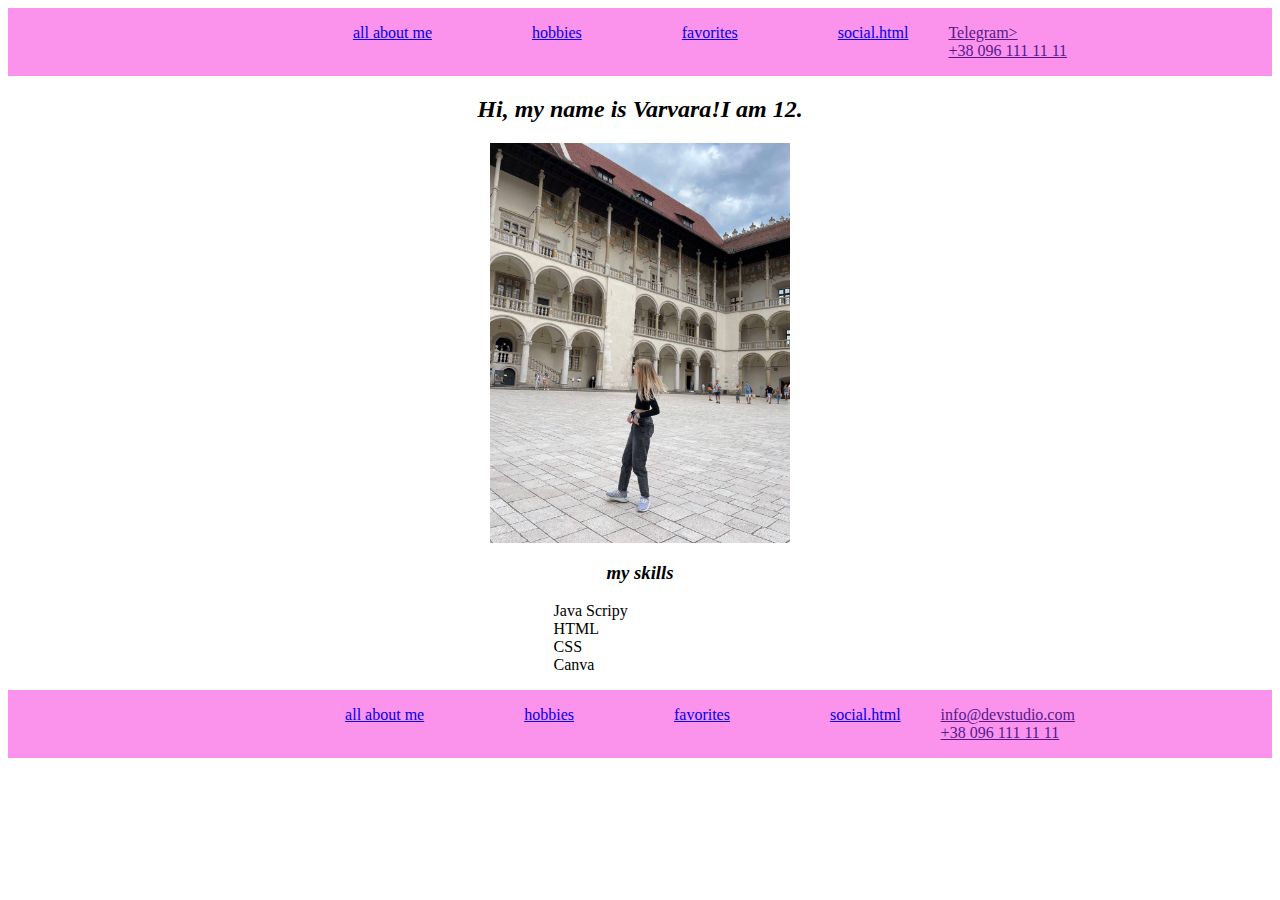
<file: index.html>
<!DOCTYPE html>
<html lang="en">
<head>
    <meta charset="UTF-8">
    <meta name="viewport" content="width=, initial-scale=1.0">
    <link rel="stylesheet" href="./style.css">
    <title>all about me</title>
</head>
<body>
    <header class="header">
        <a class="logo" href="">
        <nav class="nav">
            <ul class="nav-list" >
                <li><a class="nav-list-link" href="./index.html">all about me</a></li>
                <li><a class="nav-list-link" href="./hobbies.html">hobbies</a></li>
                <li><a class="nav-list-link" href="./favorites.html">favorites</a></li>
                <li><a class="nav-list-link" href="./social.html">social.html</a></li>
                
            </ul>
        </nav>
        <ul class="contacts-list" >
            <li><a class="contacts-list-link" href="">Telegram></li>
            <li><a class="contacts-list-link" href="">+38 096 111 11 11</a></li>
        </ul>
       </header> 
          <h2>Hi, my name is Varvara!I am 12.</h2>
           <img class="myself" src="photo_2023-06-24_07-50-51.jpg" width="300px">
           <h3>my skills</h3>
           <ul class="skills">
            <li>Java Scripy</li>
            <li>HTML</li>
            <li>CSS</li>
            <li>Canva</li>
           </ul>
           <footer>
            <a class="logo" href="">
                <nav class="nav">
                    <ul class="nav-list" >
                        <li><a class="nav-list-link" href="./index.html">all about me</a></li>
                        <li><a class="nav-list-link" href="./hobbies.html">hobbies</a></li>
                        <li><a class="nav-list-link" href="./favorites.html">favorites</a></li>
                        <li><a class="nav-list-link" href="./social.html">social.html</a></li>
                        </ul>
                </nav>
                <ul class="contacts-list" >
                    <li><a class="contacts-list-link" href="">info@devstudio.com</a></li>
                    <li><a class="contacts-list-link" href="">+38 096 111 11 11</a></li>
                </ul>
           </footer>
</body>
</html>
</file>
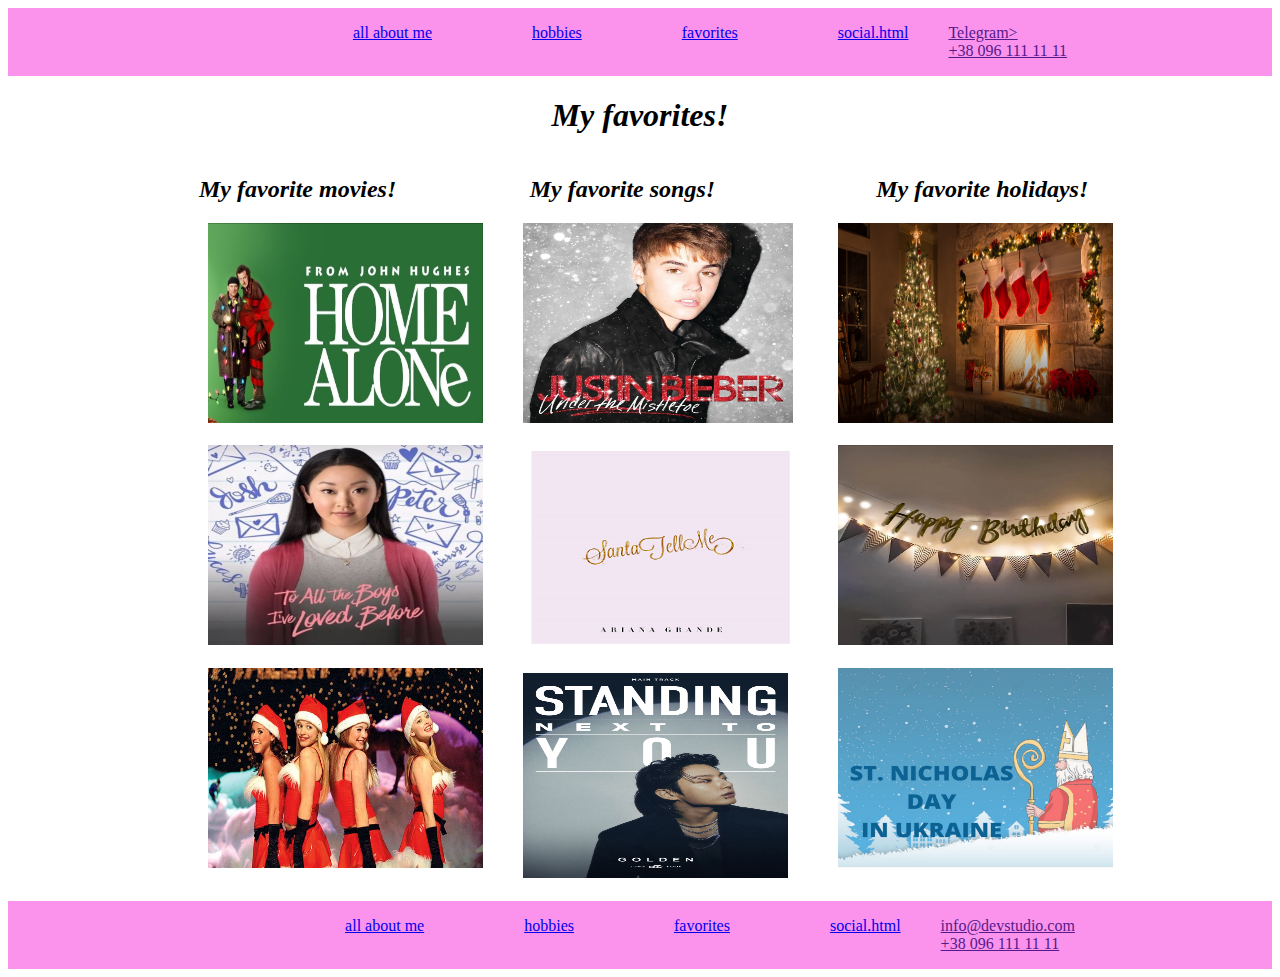
<file: favorites.html>
<!DOCTYPE html>
<html lang="en">
<head>
    <meta charset="UTF-8">
    <meta name="viewport" content="width=device-width, initial-scale=1.0">
    <link rel="stylesheet" href="./style.css">
    <title>Document</title>
</head>
<body>
    <header class="header">
        <a class="logo" href="">
        <nav class="nav">
            <ul class="nav-list" >
                <li><a class="nav-list-link" href="./index.html">all about me</a></li>
                <li><a class="nav-list-link" href="./hobbies.html">hobbies</a></li>
                <li><a class="nav-list-link" href="./favorites.html">favorites</a></li>
                <li><a class="nav-list-link" href="./social.html">social.html</a></li>
                
            </ul>
        </nav>
        <ul class="contacts-list" >
            <li><a class="contacts-list-link" href="">Telegram></li>
            <li><a class="contacts-list-link" href="">+38 096 111 11 11</a></li>
        </ul>
       </header> 
       <main> 
        <h1>My favorites!</h1>
        <section class="section-fav">
        
         <div>
         <h2 class="h2-favs">My favorite movies!</h2>
         <ul  class="fav-row">
            
            <li  class="fav-row-photo">
                <img width="275" height="200" src="homealone.png" alt="">
                    <h3></h3>
                </img>
            </li>
            <li>
                <img width="275" height="200" src="to.all.boys.jpg" alt="">
                   <h3></h3> 
                </img>
            </li>
            <li>
                <img width="275" height="200" src="meann girls.jpg" alt="">
                   <h3></h3> 
                </img>
            </li>
         </ul>
        </div>
        <div>
         <h2 class="songs">My favorite songs!</h2>
         <ul class="fav-songs">
            <li class="songs-row-photo">
                <img width="270" height="200" src="justin-bieber.jpg" alt="">
                  <h3></h3>
                </img>
            </li>
            <li>
                <img width="275" height="205"  src="Ariana_Grande_-_Santa_Tell_Me.png" alt="">
                   <h3></h3>
                </img>
            </li>
            <li>
                <img width="265" height="205"  src="standing next to you.jpeg" alt="">
                   <h3></h3>
                </img>
            </li>
         </ul>
        </div>
        <div>
         <h2 class="h2-holidays">My favorite holidays!</h2>
         <ul class="holiday-row">
            <li  class="holiday-row-photo">
                <img width="275" height="200" src="xmasss.jpg" alt="">
                    <h3></h3>
                </img>
            </li>
            <li>
                <img  width="275" height="200"  src="hb.webp" alt="">
                    <h3></h3>
                </img>
            </li>
            <li>
                <img  width="275" height="200"  src="nicholas.jpg" alt="">
                    <h3></h3>
                </img>
            </li>
         </ul>
        </div>
        </section>
        </main>
     
       <footer>
        <a class="logo" href="">
            <nav class="nav">
                <ul class="nav-list" >
                    <li><a class="nav-list-link" href="./index.html">all about me</a></li>
                    <li><a class="nav-list-link" href="./hobbies.html">hobbies</a></li>
                    <li><a class="nav-list-link" href="./favorites.html">favorites</a></li>
                    <li><a class="nav-list-link" href="./social.html">social.html</a></li>
                    </ul>
            </nav>
            <ul class="contacts-list" >
                <li><a class="contacts-list-link" href="">info@devstudio.com</a></li>
                <li><a class="contacts-list-link" href="">+38 096 111 11 11</a></li>
            </ul>
       </footer>
</body>
</html>
</file>
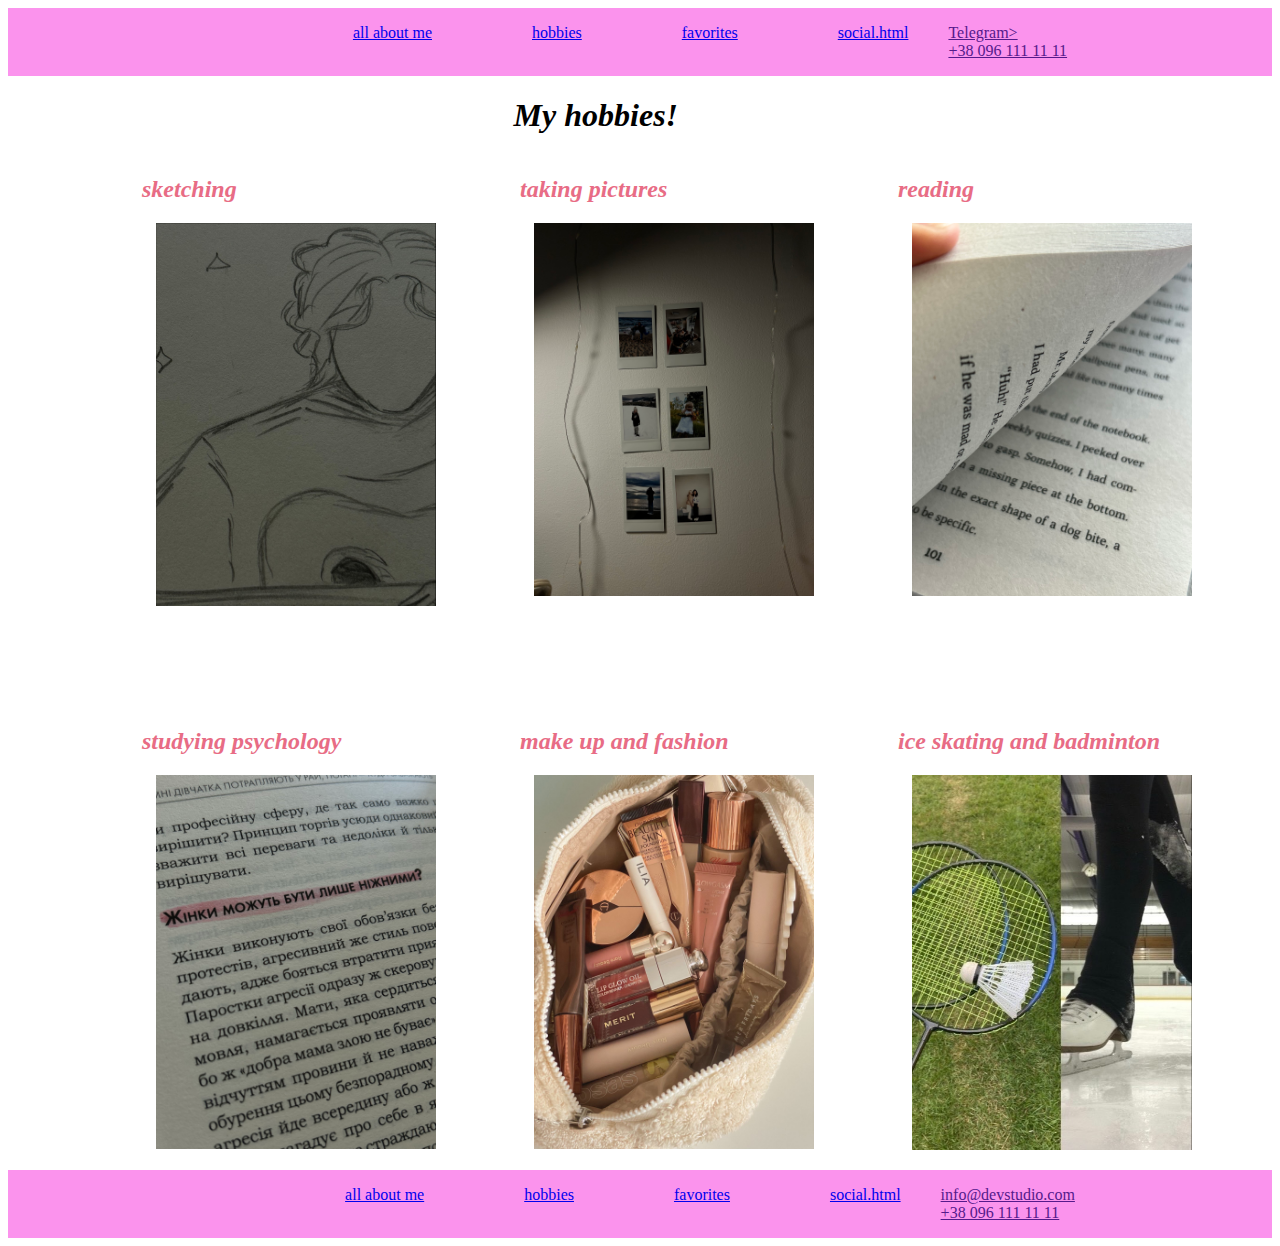
<file: hobbies.html>
<!DOCTYPE html>
<html lang="en">
<head>
    <meta charset="UTF-8">
    <meta name="viewport" content="width=device-width, initial-scale=1.0">
    <link rel="stylesheet" href="./style.css">
    <title>All about me</title>
</head>
<body>
    <header class="header">
        <a class="logo" href="">
        <nav class="nav">
            <ul class="nav-list" >
                <li><a class="nav-list-link" href="./index.html">all about me</a></li>
                <li><a class="nav-list-link" href="./hobbies.html">hobbies</a></li>
                <li><a class="nav-list-link" href="./favorites.html">favorites</a></li>
                <li><a class="nav-list-link" href="./social.html">social.html</a></li>
                
            </ul>
        </nav>
        <ul class="contacts-list" >
            <li><a class="contacts-list-link" href="">Telegram></li>
            <li><a class="contacts-list-link" href="">+38 096 111 11 11</a></li>
        </ul>
       </header> 
       <h1 class="my-hobbies">My hobbies!</h1>
       <ul class="hobbies-row">
        <li>
            <h2 class="hobby">sketching</h2>
                <img class="imgg" src="drawing.png" width="280px" alt="">
        </li>
        <li>
            <h2 class="hobby">taking pictures</h2>
                <img class="imgg" src="img (14).png"  width="280px" alt="">
        </li>
        <li>
            <h2 class="hobby">reading</h2>
                <img class="imgg" src="MicrosoftTeams-image (12).png"  width="280px" alt="">  
        </li>
        <li>
            <h2 class="hobby">studying psychology</h2>
                <img class="imgg" src="MicrosoftTeams-image (11).png"  width="280px" alt="">
        </li>
        <li>
            <h2 class="hobby">make up and fashion</h2>
                <img class="imgg" src="MicrosoftTeams-image (13).png"  width="280px" alt="">
        </li>
        <li>
            <h2 class="hobby">ice skating and badminton</h2>
             <img class="imgg" src="sports.png"  width="280px" alt="">
          
        </li>
       </ul>

       <footer>
        <a class="logo" href="">
            <nav class="nav">
                <ul class="nav-list" >
                    <li><a class="nav-list-link" href="./index.html">all about me</a></li>
                    <li><a class="nav-list-link" href="./hobbies.html">hobbies</a></li>
                    <li><a class="nav-list-link" href="./favorites.html">favorites</a></li>
                    <li><a class="nav-list-link" href="./social.html">social.html</a></li>
                    </ul>
            </nav>
            <ul class="contacts-list" >
                <li><a class="contacts-list-link" href="">info@devstudio.com</a></li>
                <li><a class="contacts-list-link" href="">+38 096 111 11 11</a></li>
            </ul>
       </footer>
</body>
</html>
</file>
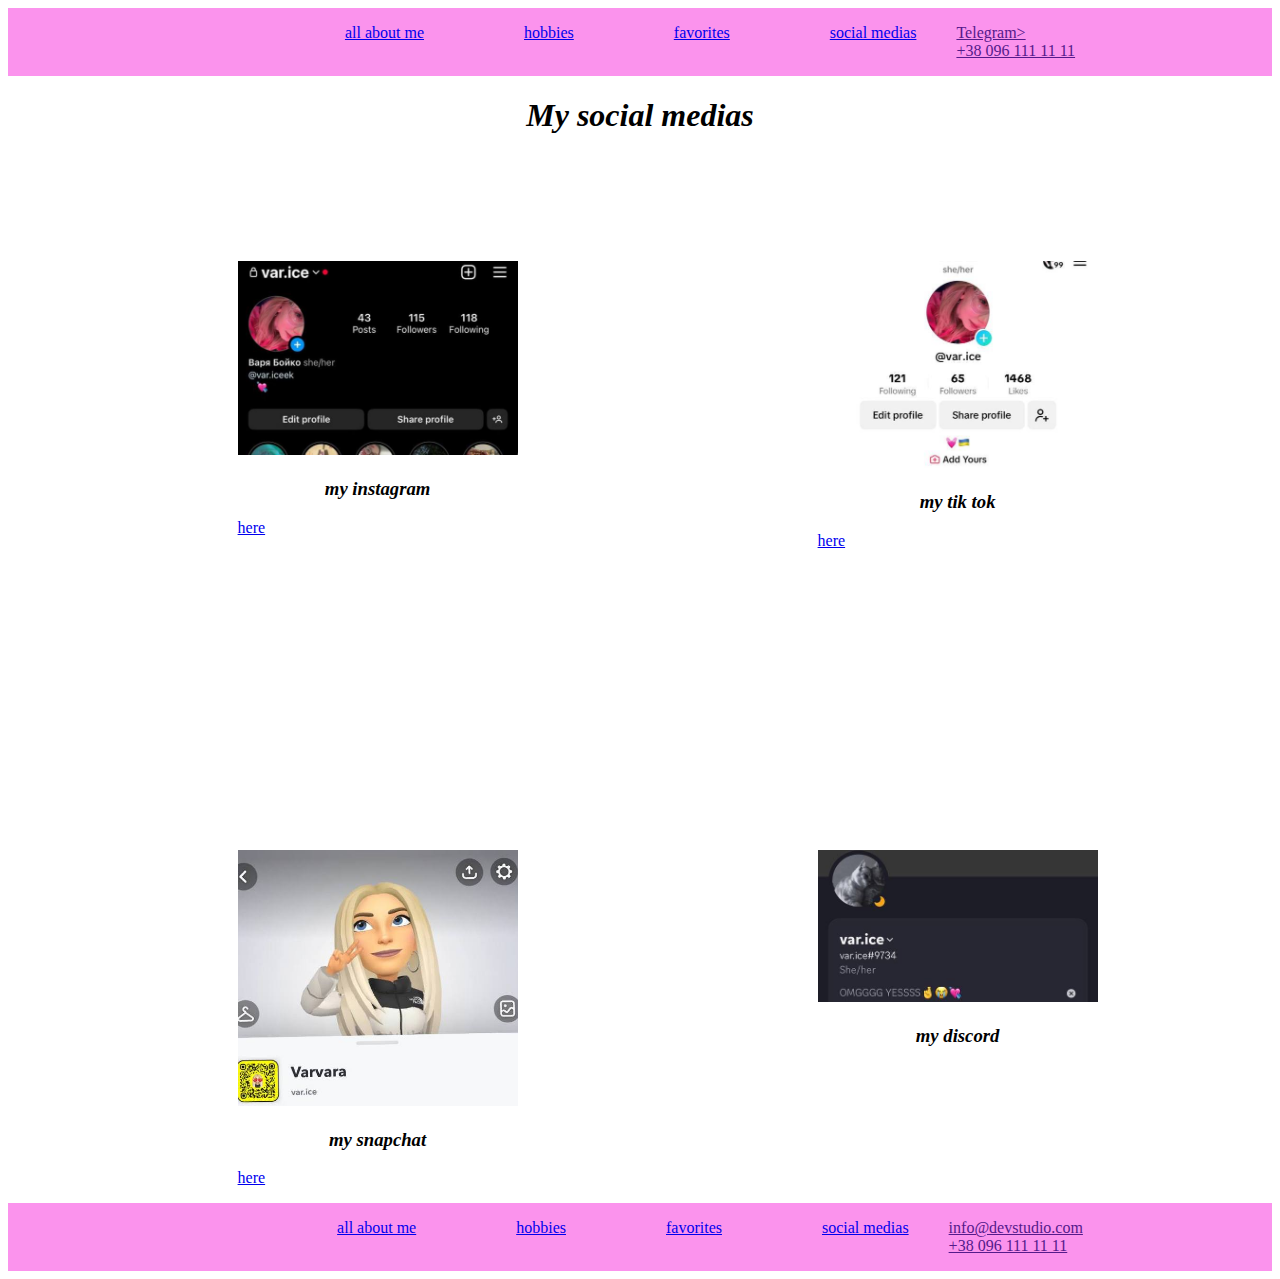
<file: social.html>
<!DOCTYPE html>
<html lang="en">
<head>
    <meta charset="UTF-8">
    <meta name="viewport" content="width=device-width, initial-scale=1.0">
    <title>Document</title>
    <link rel="stylesheet" href="./style.css">
</head>
<body>
    <header class="header">
        <a class="logo" href="">
        <nav class="nav">
            <ul class="nav-list" >
                <li><a class="nav-list-link" href="./index.html">all about me</a></li>
                <li><a class="nav-list-link" href="./hobbies.html">hobbies</a></li>
                <li><a class="nav-list-link" href="./favorites.html">favorites</a></li>
                <li><a class="nav-list-link" href="./social.html">social medias</a></li>
                
            </ul>
        </nav>
        <ul class="contacts-list" >
            <li><a class="contacts-list-link" href="">Telegram></li>
            <li><a class="contacts-list-link" href="">+38 096 111 11 11</a></li>
        </ul>
       </header> 
       <h1>My social medias</h1>
       <ul class="socials-photo">
        <li>
            <img src="insta.jpg"  width="280px" alt="">
                <h3>my instagram</h3>
                <a href="https://www.instagram.com/var.ice?igsh=MTc0dDdzbGluZHZsbA%3D%3D&utm_source=qr">here</a>
            </img>
        </li>
        <li>
            <img src="tik tok.jpg"  width="280px" alt="">
                <h3>my tik tok</h3>
                <a href="https://www.tiktok.com/@var.ice?_t=8iQYpGBoZde&_r=1">here</a>
            </img>
        </li>
        <li>
            <img src="photo_2023-12-23_08-35-31.jpg"  width="280px" alt="">
            
                <h3>my snapchat</h3>
                <a href="https://t.snapchat.com/6FVksCpR">here</a>
                
            </img>
        </li>
        <li>
            <img src="discord.jpg"  width="280px" alt="">
                <h3>my discord</h3>
               
            </img>
        </li>
       </ul>
       <footer>
        <a class="logo" href="">
            <nav class="nav">
                <ul class="nav-list" >
                    <li><a class="nav-list-link" href="./index.html">all about me</a></li>
                    <li><a class="nav-list-link" href="./hobbies.html">hobbies</a></li>
                    <li><a class="nav-list-link" href="./favorites.html">favorites</a></li>
                    <li><a class="nav-list-link" href="./social.html">social medias</a></li>
                    </ul>
            </nav>
            <ul class="contacts-list" >
                <li><a class="contacts-list-link" href="">info@devstudio.com</a></li>
                <li><a class="contacts-list-link" href="">+38 096 111 11 11</a></li>
            </ul>
       </footer>
</body>
</html>
</file>
<file: style.css>
h1, h2, h3{
         text-align: center;
         font-style:oblique;
    }
    header{
        background-color: rgb(251, 147, 237);
        display: flex;
        justify-content: center;
    }
    footer{
        background-color: rgb(251, 147, 237);
        display: flex;
        justify-content: center;  
    }
        .myself{
         margin: 0 auto;
         text-align: center;
         width: 300px;
         display: block;
        }
        .nav-list{
          display: flex;
          flex-direction: row;
          gap: 100px
           }
        .skills{
            justify-content: center;
            margin-left: 40%;
        }
        .hobbies-row{
            display: flex;
         flex-wrap: wrap;
         flex-direction: row;
           gap: 98px;
           justify-content: center;
        }
        .text-hobby{
            display: flex;
        }
        .hobbies-row{
            list-style: none;
        }
        .imgg{
        margin-left: 5%;
        }
        .hobby{
            display: flex;
            flex: center;
            color: rgb(232, 108, 133);
        }
        .my-hobbies{
            display: flex;
           margin-left: 40%;
        }
        .fav-row{
         
        }
        ul{
            list-style: none;
        }
        .h2-favs{
            display: flex;
            margin-left: 10%;
        }
        .fav-songs{
         
         }
         .songs{
          display: flex;  
          margin-left: 15%;
         }
         .holiday-row{
          
         }
         .h2-holidays{
            display: flex;
            margin-left: 25%;
        }
        
         .socials-photo{
            display: flex;
            gap: 300px;
            flex-wrap: wrap;
             margin-left: 15%;
             margin-top: 10%;
         }
        .section-fav{
            display: flex;
            justify-content: center;
        }
</file>
